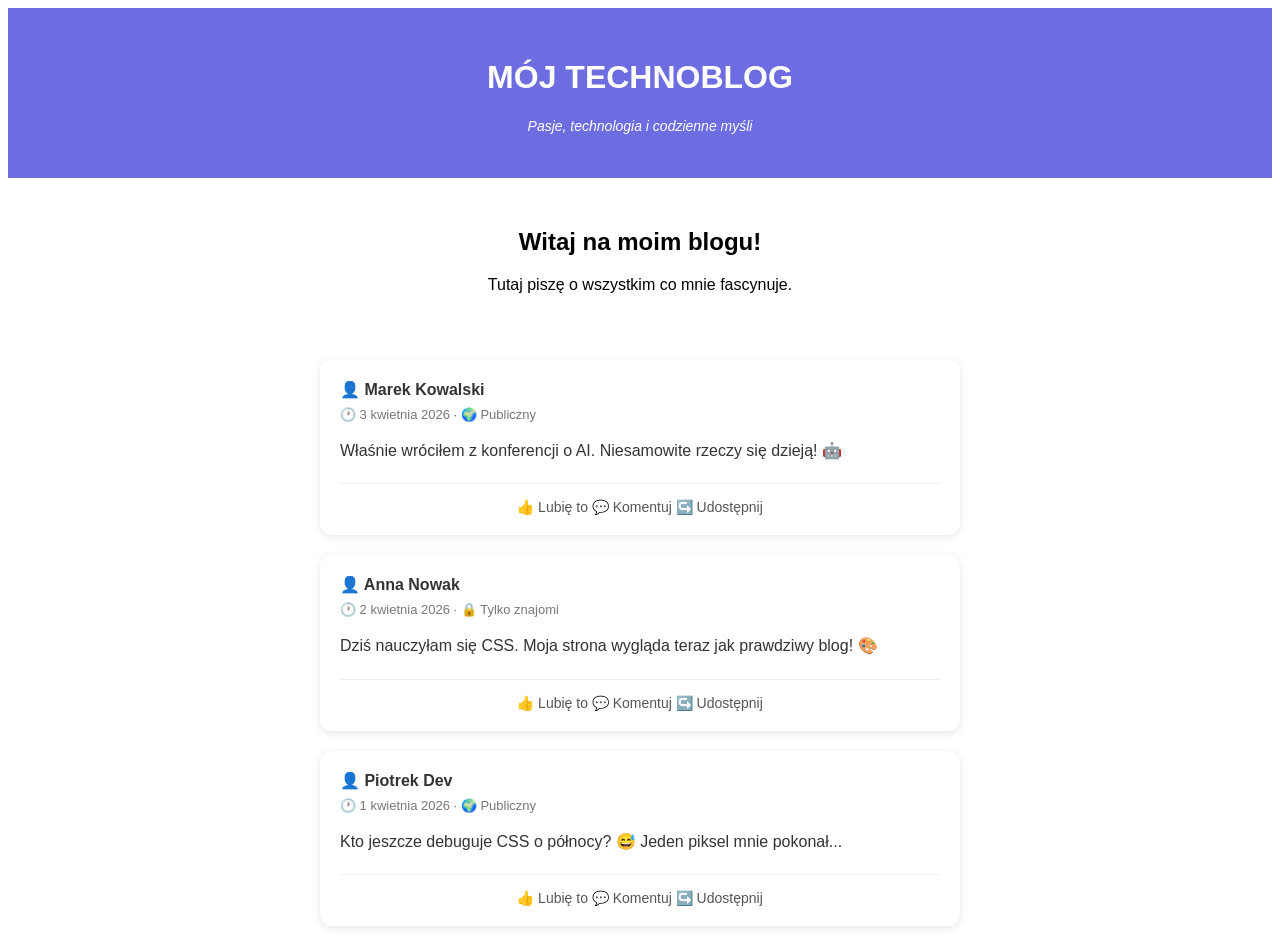
<file: lekcja2/index.html>
<!DOCTYPE html>
<html lang="pl">
<head>
    <meta charset="UTF-8">
    <title>Mój Blog</title>
    <!-- Tutaj importujemy style -->
    <link rel="stylesheet" href="style.css">
</head>
<body>

    <div id="naglowek">
        <h1>Mój Technoblog</h1>
        <p>Pasje, technologia i codzienne myśli</p>
    </div>

    <div id="baner">
        <h2>Witaj na moim blogu!</h2>
        <p>Tutaj piszę o wszystkim co mnie fascynuje.</p>
    </div>

<div id="tresc">
    <div class="wpis">
        <p class="autor">👤 Marek Kowalski</p>
        <p class="data">🕐 3 kwietnia 2026 · 🌍 Publiczny</p>
        <p class="tekst">Właśnie wróciłem z konferencji o AI. Niesamowite rzeczy się dzieją! 🤖</p>
        <div class="reakcje">👍 Lubię to  💬 Komentuj  ↪️ Udostępnij</div>
    </div>
    <div class="wpis">
        <p class="autor">👤 Anna Nowak</p>
        <p class="data">🕐 2 kwietnia 2026 · 🔒 Tylko znajomi</p>
        <p class="tekst">Dziś nauczyłam się CSS. Moja strona wygląda teraz jak prawdziwy blog! 🎨</p>
        <div class="reakcje">👍 Lubię to  💬 Komentuj  ↪️ Udostępnij</div>
    </div>
    <div class="wpis">
        <p class="autor">👤 Piotrek Dev</p>
        <p class="data">🕐 1 kwietnia 2026 · 🌍 Publiczny</p>
        <p class="tekst">Kto jeszcze debuguje CSS o północy? 😅 Jeden piksel mnie pokonał...</p>
        <div class="reakcje">👍 Lubię to  💬 Komentuj  ↪️ Udostępnij</div>
    </div>
</div>

</body>
</html>
</file>
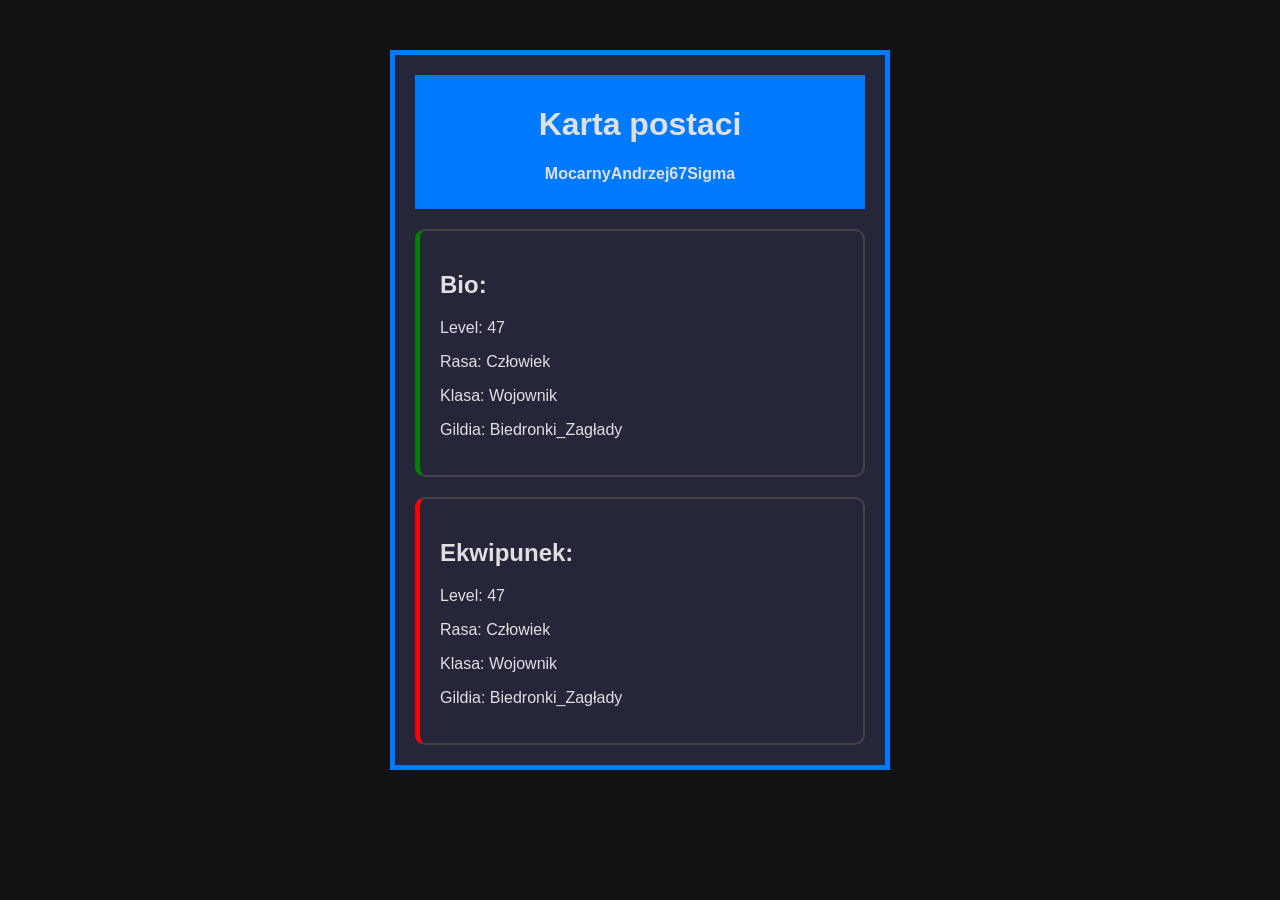
<file: lekcja3/index.html>
<!DOCTYPE html>
<html lang="pl">
<head>
  <meta charset="UTF-8">
  <meta name="viewport" content="width=device-width, initial-scale=1.0">
  <title>Karta Gracza</title>
  <link rel="stylesheet" href="style.css">
</head>
<body>
  <main class="player-card">
    <!-- TODO: dodaj sekcje karty gracza -->
    <header class="card-header">
      <h1>Karta postaci</h1>
      <p>MocarnyAndrzej67Sigma</p>
    </header>
    <section class="card-section bio">
        <h2>Bio:</h2>
        <p>Level: 47</p>
        <p>Rasa: Człowiek</p>
        <p>Klasa: Wojownik</p>
        <p>Gildia: Biedronki_Zagłady</p>
    </section>

    <section class="card-section eq">
        <h2>Ekwipunek:</h2>
        <p>Level: 47</p>
        <p>Rasa: Człowiek</p>
        <p>Klasa: Wojownik</p>
        <p>Gildia: Biedronki_Zagłady</p>
    </section>

  </main>
</body>
</html>
</file>
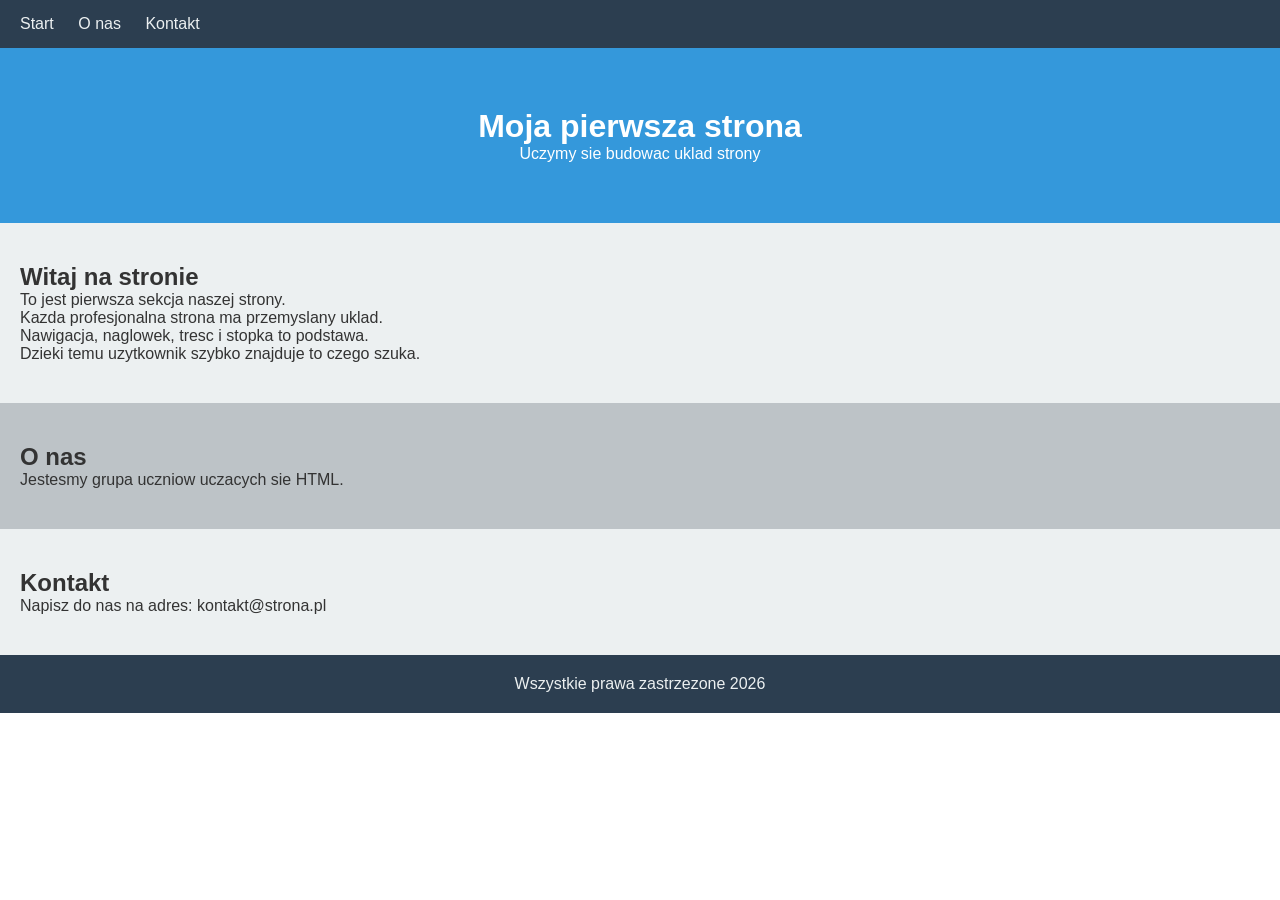
<file: lekcja4/index.html>
<!DOCTYPE html>
<html lang="pl">
<head>
  <meta charset="UTF-8">
  <meta name="viewport" content="width=device-width, initial-scale=1.0">
  <title>Moja strona</title>
  <link rel="stylesheet" href="style.css">
</head>
<body>
  <nav>
    <a href="#">Start</a>
    <a href="#">O nas</a>
    <a href="#">Kontakt</a>
  </nav>
  <header>
    <h1>Moja pierwsza strona</h1>
    <p>Uczymy sie budowac uklad strony</p>
  </header>
  <section class="light">
    <h2>Witaj na stronie</h2>
    <p>To jest pierwsza sekcja naszej strony.</p>
    <p>Kazda profesjonalna strona ma przemyslany uklad.</p>
    <p>Nawigacja, naglowek, tresc i stopka to podstawa.</p>
    <p>Dzieki temu uzytkownik szybko znajduje to czego szuka.</p>
  </section>
  <section class="dark">
    <h2>O nas</h2>
    <p>Jestesmy grupa uczniow uczacych sie HTML.</p>
  </section>
  <section class="light">
    <h2>Kontakt</h2>
    <p>Napisz do nas na adres: kontakt@strona.pl</p>
  </section>
  <footer>
    <p>Wszystkie prawa zastrzezone 2026</p>
  </footer>

</body>
</html>
</file>
<file: lekcja2/style.css>
#naglowek{
    text-align: center;
    background-color: rgb(109, 109, 225);
    color: white;
    padding: 30px;
    font-family: Arial, Helvetica, sans-serif
}

#naglowek h1{
    font-weight: bold;
    text-transform: uppercase;
}

#naglowek p{
    font-style: italic;
    font-size: 14px;
}

#baner{
    background-image: url("https://fastly.picsum.photos/id/1067/1200/300.jpg?hmac=zEiJeHOBiWuRscCQ0uGw_FANZFCjannHTAlaKWvRxhg");
    background-size: cover;
    background-position: center;
    padding:30px;
    text-align: center;
    font-family: sans-serif;
    color: black;
}


.wpis {
    background-color: #ffffff;
    max-width: 600px;
    margin: 20px auto;
    padding: 20px;
    border-radius: 12px;
    box-shadow: 0 2px 8px rgba(0, 0, 0, 0.1);
    font-family: Arial, sans-serif;
    color: #333333;
}

/* Autor wpisu */
.autor {
    font-size: 16px;
    font-weight: bold;
    margin: 0 0 8px 0;
}

/* Data i widoczność wpisu */
.data {
    font-size: 13px;
    color: #777777;
    margin: 0 0 16px 0;
}

/* Główna treść wpisu */
.tekst {
    font-size: 16px;
    line-height: 1.6;
    margin: 0 0 20px 0;
}

/* Przyciski reakcji */
.reakcje {
    border-top: 1px solid #eeeeee;
    padding-top: 15px;
    display: flex;
    justify-content: space-around;
    flex-wrap: wrap;
    gap: 10px;
    color: #555555;
    font-size: 14px;
    cursor: pointer;
}

.reakcje:hover {
    color: #1877f2;
}
</file>
<file: lekcja3/style.css>
/* === Reset i zmienne === */
:root {
  --color-primary: #007bff;
  --color-accent: #17a2b8;
  --color-highlight: #ffc107;
  --color-bg: #26263b;
  --color-text: #e0e0e0;
  --color-border: #444;
}

*{
  box-sizing: border-box;
}

body {
  margin: 0;
  padding: 0;
  font-family: 'Segoe UI', Tahoma, Geneva, Verdana, sans-serif;
  background-color: #121212;
  color: var(--color-text);
}

.player-card{
  max-width: 500px;
  background-color: var(--color-bg);
  margin: 50px auto;
  padding: 20px;
  border: 5px solid var(--color-primary);
}

.card-header{
  text-align: center;
  background-color: var(--color-primary);
  padding:10px;
}
.card-header p{
  font-weight: bold;
}

.card-section{
  border: 2px solid var(--color-border);
  margin-top:20px;
  padding:20px;
  border-radius: 10px;
}

.bio{
  border-left: 5px solid green;
}

.eq{
  border-left: 5px solid red;
}
</file>
<file: lekcja4/style.css>
* {
  margin: 0;
  padding: 0;
  box-sizing: border-box;
}

html {
  scroll-behavior: smooth;
}

body {
  font-family: Arial, sans-serif;
  color: #333;
}

nav {
  background-color: #2c3e50;
  padding: 15px 20px;
  position: sticky;
  top: 0;
}



nav a {
  color: #ecf0f1;
  text-decoration: none;
  margin-right: 20px;
  font-size: 16px;
}

nav a:hover {
  color: #3498db;
}

header {
  background-color: #3498db;
  color: white;
  padding: 60px 20px;
  text-align: center;
}

section {
  padding: 40px 20px;
}

.light {
  background-color: #ecf0f1;
}

.dark {
  background-color: #bdc3c7;
}

footer {
  background-color: #2c3e50;
  color: #ecf0f1;
  padding: 20px;
  text-align: center;
}
</file>
